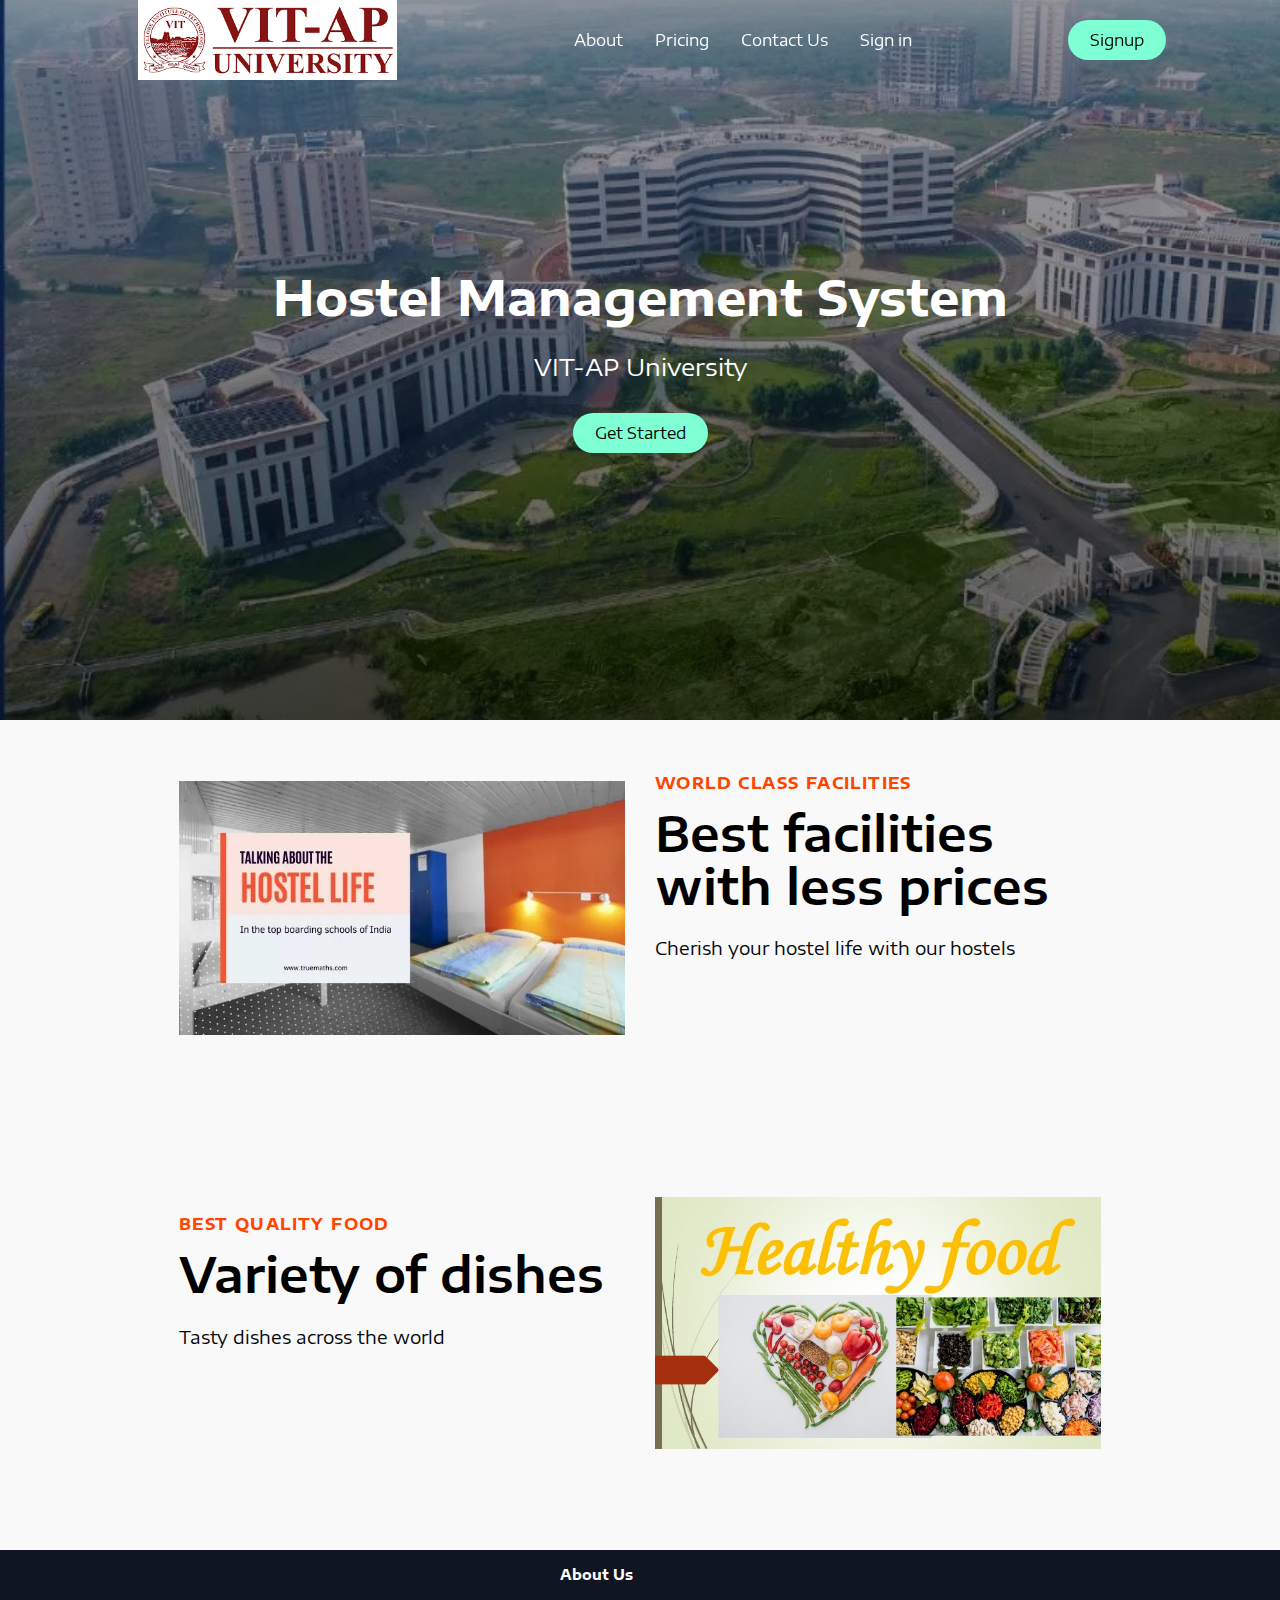
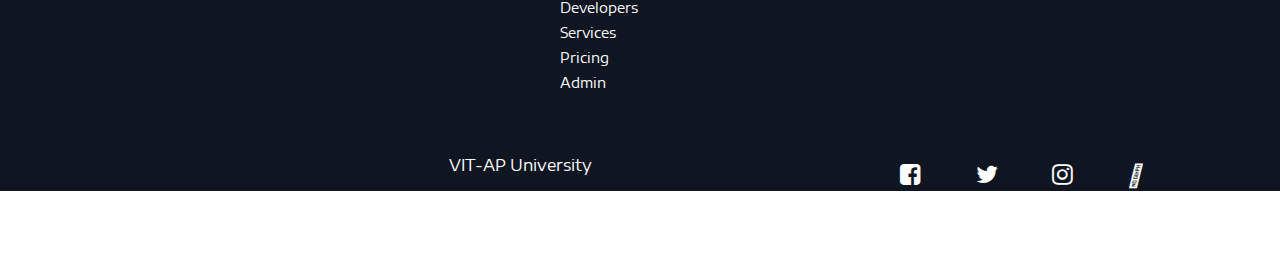
<file: index.html>
<!DOCTYPE html>
<html lang="en" dir="ltr">
  <head>
    <meta charset="utf-8">
    <meta content="width=device-width, initial-scale=1" name="viewport" />
    <title>Hostel Management System</title>
    <link rel="stylesheet" href="css/home.css">
    <link rel="stylesheet" href="https://cdnjs.cloudflare.com/ajax/libs/font-awesome/4.7.0/css/font-awesome.min.css">
    <link rel="preconnect" href="https://fonts.googleapis.com">
<link rel="preconnect" href="https://fonts.gstatic.com" crossorigin>
<link href="https://fonts.googleapis.com/css2?family=Encode+Sans+Expanded:wght@400;700&display=swap" rel="stylesheet">

  </head>
  <body onscroll="changecolor()">

    <script type="text/javascript">
    function rtohome(){
      window.location.href ="index.php";
    }
    function change(){
      window.location.href ="registration.html";
    }
    window.onscroll=function(){
      var top=window.scrollY;
      if(top>=50){
        document.getElementById("Nav1").style.backgroundColor = "white";
        document.getElementById("linkcolor").style.color = "black";
        document.getElementById("linkcolor1").style.color = "black";
        document.getElementById("linkcolor2").style.color = "black";
        document.getElementById("linkcolor3").style.color = "black";
      }
      else{
        document.getElementById("Nav1").style.backgroundColor = "transparent";
        document.getElementById("linkcolor").style.color = "white";
        document.getElementById("linkcolor1").style.color = "white";
        document.getElementById("linkcolor2").style.color = "white";
        document.getElementById("linkcolor3").style.color = "white";
      }
    }

    </script>


<div class="Nav" id="Nav1">
  <div class="NavbarContainer">
    <img src="images\vit1.png" alt="" class="NavLogo" onclick="rtohome()">
    <div class="MobileIcon">
    <i class="fa fa-bars"></i>
    </div>
    <ul class="NavMenu ">
      <li class="NavItem"><a id="linkcolor" on class="NavLinks" href="#about">About</a></li>
      <li class="NavItem"><a id="linkcolor1" class="NavLinks" href="pricing.html">Pricing</a></li>
      <li class="NavItem"><a id="linkcolor2" class="NavLinks" href="#contact">Contact Us</a></li>
      <li class="NavItem"><a id="linkcolor3" class="NavLinks" href="signin.html">Sign in</a></li>
    </ul>
    <div class="NavBtn">
      <button type="button" name="button" class="NavBtnLink"  onclick="change()">Signup</button>
    </div>

  </div>
</div>

<!-- Hero section -->
<div class="HeroContainer">
<div class="HeroBg">
<img src="images\vitap1.jpg" alt=""  style=" height: 720px; width: 1520px;"> 
  </div>
<div class="HeroContent">
  <h2 class="HeroH1">Hostel Management System</h2>
  <p class="HeroP">VIT-AP University</p>
  <div class="HeroBtnWrapper">
<button type="button" name="button" class="NavBtnLink"  onclick="change()">Get Started</button>
  </div>
</div>

</div>



<!-- infosection1 -->

<div class="InfoContainer" id="about">
<div class="InfoWrapper">


<div class="InfoRow">
<div class="Column1">
<div class="TextWrapper">
<p class="TopLine">World class facilities</p>
<h1 class="Heading">Best facilities with less prices</h1>
<p class="Subtitle">Cherish your hostel life with our hostels</p>
</div>
</div>

<div class="Column2">
<div class="ImgWrap">
<img class="Img" src="images/info1.jpg" alt="">
</div>
</div>
</div>
</div>

</div>




<!-- infosection2 -->

<div class="InfoContainer" id="about">
<div class="InfoWrapper">

<div class="InfoRow" style="grid-template-areas:'col1 col2' ;">
<div class="Column1">
<div class="TextWrapper">
<p class="TopLine">Best Quality food</p>
<h1 class="Heading">Variety of dishes</h1>
<p class="Subtitle">Tasty dishes across the world </p>
</div>
</div>
<div class="Column2">
<div class="ImgWrap">
<img class="Img" src="images/info2.jpg" alt="">
</div>
</div>


</div>
</div>

</div>

<!-- footer -->
<div class="FooterContainer" id="contact">
<div class="FooterWrap">
  <div class="FooterLinksContainer">
    <div class="FooterLinksWrapper">
        <div class="FooterLinkItems">
            <h1 class="FooterLinkTitle">About Us</h1>
            <a href="aboutme.html" class="FooterLink">Developers</a>
            <a href="#about" class="FooterLink">Services</a>
            <a href="pricing.html" class="FooterLink">Pricing</a>
            <a href="admin\adminlogin.html" class="FooterLink">Admin</a>
        </div>
    </div>
  </div>

  <div class="SocialMedia">
    <div class="SocialMediaWrap">
      <a href="#" class="SocialLogo"></a>
      <p class="WebsiteRights">VIT-AP University</p>
      <div class="SocialIcons">
        <a href="https://www.facebook.com/vitap.university/" class="SocialIconLink"><i class="fa fa-facebook-square" aria-hidden="true"></i></a>
        <a href="https://twitter.com/VITAPuniversity?ref_src=twsrc%5Egoogle%7Ctwcamp%5Eserp%7Ctwgr%5Eauthor" class="SocialIconLink"><i class="fa fa-twitter" aria-hidden="true"></i></a>
        <a href="https://www.instagram.com/vitap.university/?hl=en" class="SocialIconLink"><i class="fa fa-instagram" aria-hidden="true"></i></a>
        <a href="https://www.youtube.com/@VITAP/channels" class="SocialIconLink"><i class="fa-brands fa-youtube"></i></a>
      </div>
    </div>

  </div>

</div>
</div>


  </body>
</html>
</file>
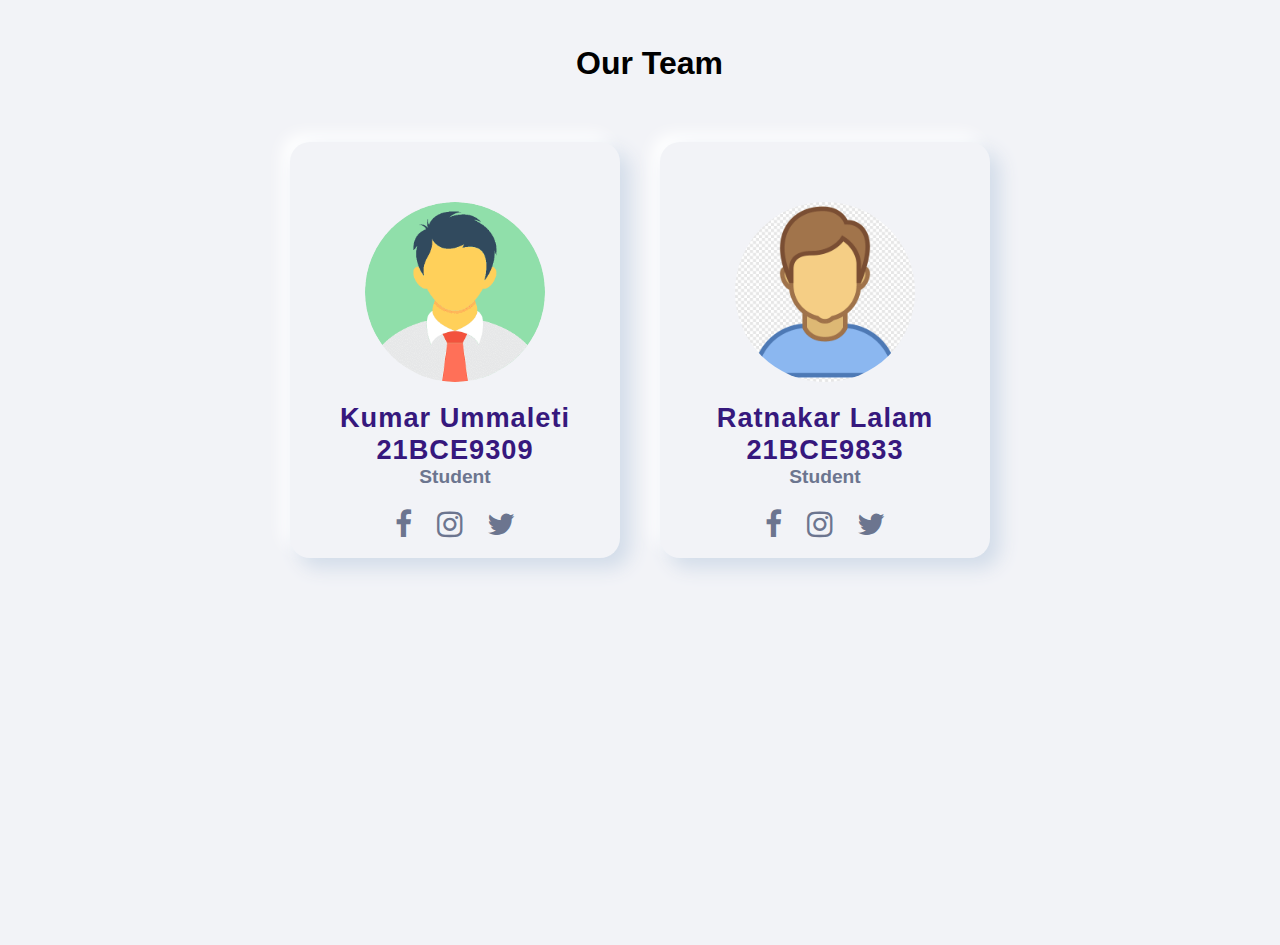
<file: aboutme.html>
<!DOCTYPE html>
<html lang="en">
<head>
   <meta charset="UTF-8">
   <meta http-equiv="X-UA-Compatible" content="IE=edge">
   <meta name="viewport" content="width=device-width, initial-scale=1.0">
   <link rel="stylesheet" href="https://cdnjs.cloudflare.com/ajax/libs/font-awesome/4.7.0/css/font-awesome.css"/>
   <link rel="stylesheet" href="css\aboutme.css">
   <title>Contact us</title>


</head>
<body>
  <div class="heading" >
      <h1>Our Team</h1>
  </div>

    <div class="container">

        <div class="card">
            <div class="content">
                <div class="imgBx">
                    <img src="images\user1.png" alt="">
                </div>
                <div class="contentBx">
                    <h4>Kumar Ummaleti</h4>
                    <h4>21BCE9309</h4>
                    <h5>Student</h5>
                </div>
                <div class="sci">
                    <a href="#"><i class="fa fa-facebook" aria-hidden="true"></i></a>
                    <a href="#"><i class="fa fa-instagram" aria-hidden="true"></i></a>
                    <a href="#"><i class="fa fa-twitter" aria-hidden="true"></i></a>
                </div>
            </div>
        </div>
        <div class="card">
            <div class="content">
                <div class="imgBx">
                    <img src="images\user2.png" alt="">
                </div>
                <div class="contentBx">
                    <h4>Ratnakar Lalam</h4>
                    <h4>21BCE9833</h4>
                    <h5>Student</h5>
                </div>
                <div class="sci">
                    <a href="#"><i class="fa fa-facebook" aria-hidden="true"></i></a>
                    <a href="#"><i class="fa fa-instagram" aria-hidden="true"></i></a>
                    <a href="#"><i class="fa fa-twitter" aria-hidden="true"></i></a>
                </div>
            </div>
        </div>

    </div>
</body>
</html>
</file>
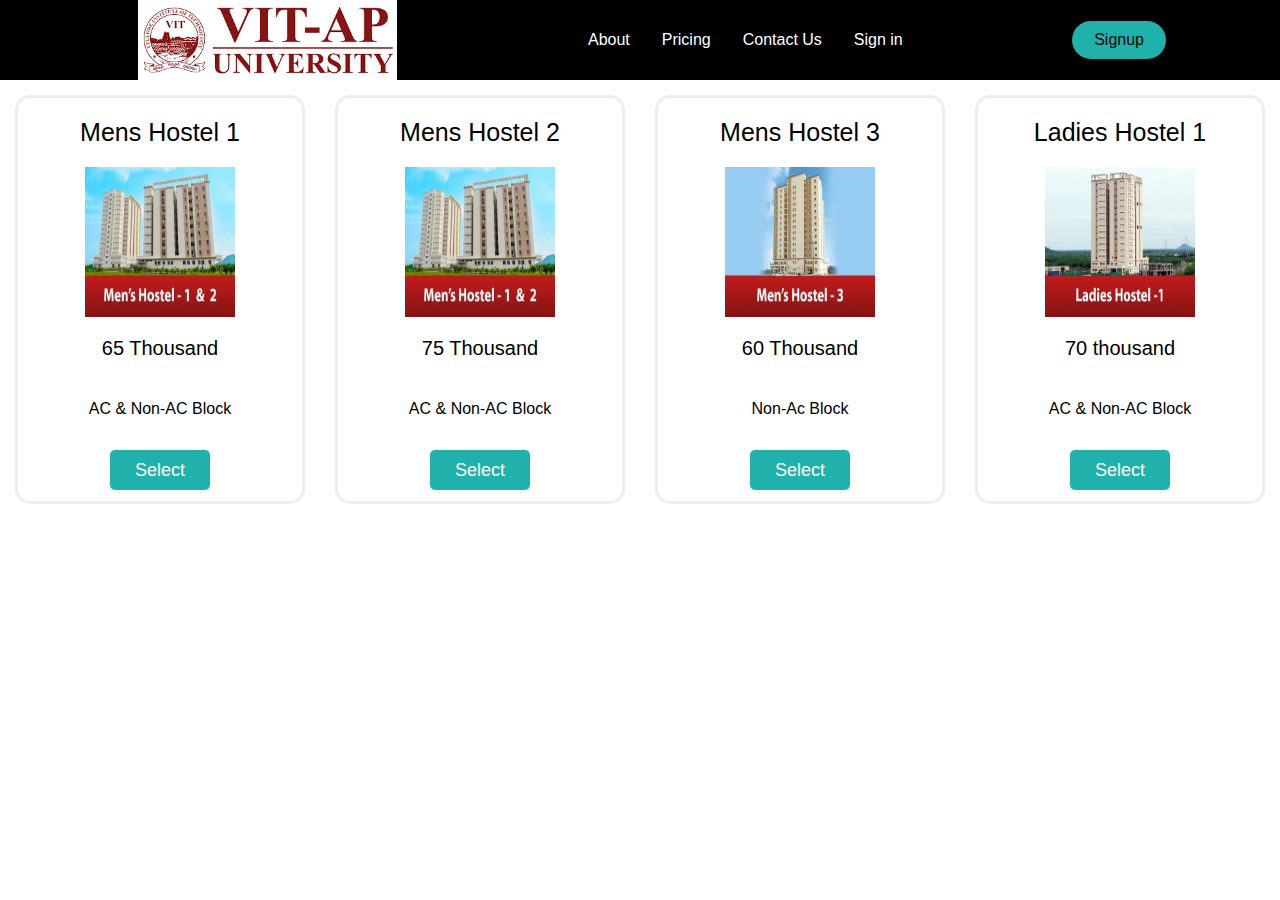
<file: pricing.html>
<!DOCTYPE html>
<html lang="en" dir="ltr">
  <head>
    <meta charset="utf-8">
    <title>Pricing</title>
    <link rel="stylesheet" href="css\pricing.css">

    <script type="text/javascript">
      function change(){
        window.location.href ="registration.php";
      }
      function rtohome(){
        window.location.href ="index.php";
      }
    </script>
  </head>

  <body>
    <div class="Nav" id="Nav1">
      <div class="NavbarContainer">
        <img src="images/vit1.png" alt="" class="NavLogo" onclick="rtohome()">
        <div class="MobileIcon">
        <i class="fa fa-bars"></i>
        </div>
        <ul class="NavMenu ">
          <li class="NavItem"><a id="linkcolor" on class="NavLinks" href="index.html#about">About</a></li>
          <li class="NavItem"><a id="linkcolor1" class="NavLinks" href="pricing.html">Pricing</a></li>
          <li class="NavItem"><a id="linkcolor2" class="NavLinks" href="index.html#contact">Contact Us</a></li>
          <li class="NavItem"><a id="linkcolor3" class="NavLinks" href="signin.php">Sign in</a></li>
        </ul>
        <div class="NavBtn">
          <button type="button" name="button" class="NavBtnLink" onclick="change()">Signup</button>
        </div>

      </div>
    </div>



    <div class="pricingcontainer">
      <div class="pricingwrapper">
        <div class="columns">
  <ul class="price">
    <li class="header">Mens Hostel 1</li>
    <div class="imagewrapper">
    <img style="height:150px; width:150px;" src="images/1.jpg" alt="">
    </div>

    <li class="grey">65 Thousand</li>
    <li>AC & Non-AC Block</li>
    <li class="grey"><a href="signin.php" class="button">Select</a></li>
  </ul>
</div>


<div class="columns">
<ul class="price">
<li class="header">Mens Hostel 2</li>
<div class="imagewrapper">
<img style="height:150px; width:150px;" src="images/2.jpg" alt="">
</div>

<li class="grey">75 Thousand</li>
<li>AC & Non-AC Block</li>
<li class="grey"><a href="signin.php" class="button">Select</a></li>
</ul>
</div>

<div class="columns">
<ul class="price">
<li class="header">Mens Hostel 3</li>
<div class="imagewrapper">
<img style="height:150px; width:150px;" src="images/3.jpg" alt="">
</div>

<li class="grey">60 Thousand</li>
<li>Non-Ac Block</li>
<li class="grey"><a href="signin.php" class="button">Select</a></li>
</ul>
</div>


<div class="columns">
<ul class="price">
<li class="header">Ladies Hostel 1</li>
<div class="imagewrapper">
<img style="height:150px; width:150px;" src="images/4.jpg" alt="">
</div>

<li class="grey">70 thousand</li>
<li>AC & Non-AC Block</li>
<li class="grey"><a href="signin.php" class="button">Select</a></li>
</ul>
</div>

      </div>
    </div>

  </body>
</html>
</file>
<file: css/home.css>
*{
  box-sizing: border-box;
  margin: 0;
  padding: 0;
  font-family: "Encode Sans Expanded",sans-serif;
}


.Nav{
  color:white;
background: transparent;
  height: 80px;
margin-top: -80px;
display: flex;
justify-content: center;
align-items: center;
position: sticky;
top: 0;
z-index:10;

}

@media screen and (max-width: 960px) {
  .Nav{
    transition: 0.8s all ease;
  }
}
.NavbarContainer{
  color:white;
  display: flex;
justify-content: space-between;
height: 80px;
z-index: 1;
width: 100%;
padding: 0 24px;
max-width: 1100px;

}
@media screen and (max-width: 768px){
  .NavbarContainer{
    padding: 0 60px;
  }
}

.NavLogo{
  color:red;
justify-self: flex-start;
cursor: pointer;
font-size: 1.5rem;
display: flex;
align-items: center;
margin-left: 24px;
font-weight: bold;
text-decoration: none;
}

.MobileIcon{
  display: none;
}
@media screen and (max-width: 768px){
  .MobileIcon{
   display: block;
   position: absolute;
   top:0;
   right: 0;
   transform: translate(-100%,60%);
   font-size: 1.8rem;
   cursor: pointer;
   color: #fff;
 }

}

.NavMenu{
  display: flex;
align-items: center;
list-style:none;
text-align:center;
margin-right: -22px;

}
@media screen and (max-width: 768px){
  .NavMenu{
    display:none;
  }
}
.NavItem{
  height: 80px;
}

.NavLinks{
  color: #fff;
display: flex;
align-items:center;
text-decoration: none;
padding: 0 1rem;
height: 100%;
cursor: pointer;
}
.NavLinks.active{
    border-bottom: 3px solid lightseagreen;

}
.NavBtn{
  display: flex;
  align-items: center;

}

  @media screen and (max-width: 768px){
    .NavBtn{
    display: none;
}
}

.NavBtnLink{
  border-radius: 50px;
  background: aquamarine;
  whitespace: nowrap;
  padding: 10px 22px;
  color: #010606;
  font-size: 16px;
  outline: none;
  border: none;
  cursor: pointer;
  transition: all 0.2s ease-in-out;
  text-decoration: none;

}

.NavBtnLink:hover{

    transition: all 0.2s ease-in-out;
    background: #fff;
    color: #010606;

}


/* Hero section styling */
.HeroContainer{
  background: #0c0c0c;
display: flex;
justify-content: center;
align-items: center;
padding: 0 30px;
height: 720px;
position: relative;
z-index: 1;

}
.HeroContainer::before{
    content: '';
    position: absolute;
    top:0;
    right:0;
    bottom:0;
    left:0;
    background: linear-gradient(180deg, rgba(0,0,0,0.2) 0% ,rgba(0,0,0,0.6) 100%),
    linear-gradient(180deg, rgba(0,0,0,0.2)0%, transparent 100%);
    z-index:2;
}

.HeroBg{
  position: absolute;
top: 0;
right: 0;
bottom: 0;
left: 0;
width: 100%;
height: 100%;
overflow: hidden;
}

.HeroContent{
  z-index: 3;
max-width: 1200px;
position: absolute;
padding: 8px 24px;
display: flex;
flex-direction: column;
align-items: center;
}

.HeroH1{
  color: #fff;
font-size: 48px;
text-align: center;
}
@media screen and (max-width: 768px){
  .HeroH1{
    font-size: 40px;
  }
  .HeroP{
    font-size: 24px;
  }
}

@media screen and (max-width: 480px){
    .HeroH1{
    font-size: 32px;
  }
  .HeroP{
      font-size: 18px;
  }
}

.HeroP{
  margin-top:24px;
  color: #fff;
  font-size:24px;
  text-align:center;
  max-width: 600px;
}

.HeroBtnWrapper{
  margin-top: 32px;
display:flex;
flex-direction: column;
align-items: center;
}


/* infosection  */

@media screen and (max-width: 768px){
  .InfoContainer{
    padding: 100px 0;
  }
.InfoRow{
    grid-template-areas: 'col1' 'col2';
  }
}

@media screen and (max-width: 48px){
  .Heading{
   font-size: 32px;
 }
}

.InfoContainer{
  color: #fff;
background: #f9f9f9;
}

.InfoWrapper{
  display: grid;
z-index: 1;
height:415px;
width: 100%;
max-width: 1000px;
margin-right: auto;
margin-left: auto;
padding: 0 24px;
justify-content: center;
}

.InfoRow{
  display: grid;
grid-auto-columns: minmax(auto,1fr);
align-items: center;
grid-template-areas:'col2 col1';
}

.Column1{
  margin-bottom: 25px;
padding: 0 15px;
grid-area:col1;
}

.Column2{
  margin-bottom: 25px;
padding: 0 15px;
grid-area:col2;
}

.TextWrapper{
  max-width: 540px;
padding-top: 0;
padding-bottom: 60px;
}

.TopLine{
  color: orangered;
font-size: 16px;
line-height: 16px;
font-weight: 700;
letter-spacing: 1.4px;
text-transform: uppercase;
margin-bottom: 16px;
}

.Heading{
  margin-bottom: 24px;
font-size: 48px;
line-height: 1.1;
font-weight: 600;
color: #000;
}

.Subtitle{
  max-width: 440px;
margin-bottom: 35px;
font-size: 18px;
line-height: 24px;
color: #010606;
}

.BtnWrap{
  display: flex;
justify-content: flex-start;
}

.ImgWrap{
  max-width: 555px;
height: 100%;
}
.Img{
  width: 100%;
margin: 0 0 10px 0;
padding-right:0;
}

/* footer */
@media screen and (max-width: 820px){
  .FooterLinksContainer{
    padding-top: 32px;
  }
  .FooterLinksWrapper{
    flex-direction: column;
  }
.SocialMediaWrap{
  flex-direction: column;
}
}
@media screen and (max-width: 420px){
  .FooterLinkItems{
    margin: 0;
    padding: 10px;
    width: 100%;
  }
}

.FooterContainer{
  background-color:#101522;
}

.FooterWrap{
display: flex;
flex-direction: column;
justify-content: center;
align-items: center;
max-width: 1100px;
margin: 0 auto;
}

.FooterLinksContainer{
  display: flex;
justify-content:center;
}

.FooterLinksWrapper{
  display: flex;
}

.FooterLinkItems{
  display: flex;
flex-direction: column;
align-items: flex-start;
margin: 16px;
text-align: left;
width: 160px;
box-sizing: border-box;
color: #fff;
}
.FooterLinkTitle{
  font-size: 14px;
margin-bottom: 16px;
}

.FooterLink{
  color:#fff;
text-decoration: none;
margin-bottom: 0.5rem;
font-size: 14px;
}
.FooterLink:hover{
    color: lightseagreen;
    transition: 0.3s ease-out;
}


.SocialMedia{
  max-width: 1000px;
width: 100%;
}

.SocialMediaWrap{
  display: flex;
justify-content: space-between;
align-items: center;
max-width: 1100px;
margin: 40px auto 0 auto;
}

.SocialLogo{
  color:#fff;
justify: self-start;
cursor: pointer;
text-decoration: none;
font-size: 1.5rem;
display: flex;
align-items: center;
margin-bottom: 16px;
font-weight: bold;
}

.WebsiteRights{
  color: #fff;
margin-bottom: 16px;
}

.SocialIcons{
  justify-content: space-between;
display: flex;
align-items: center;
width: 240px;
}

.SocialIconLink{
  color:#fff;
font-size: 24px;
}
</file>
